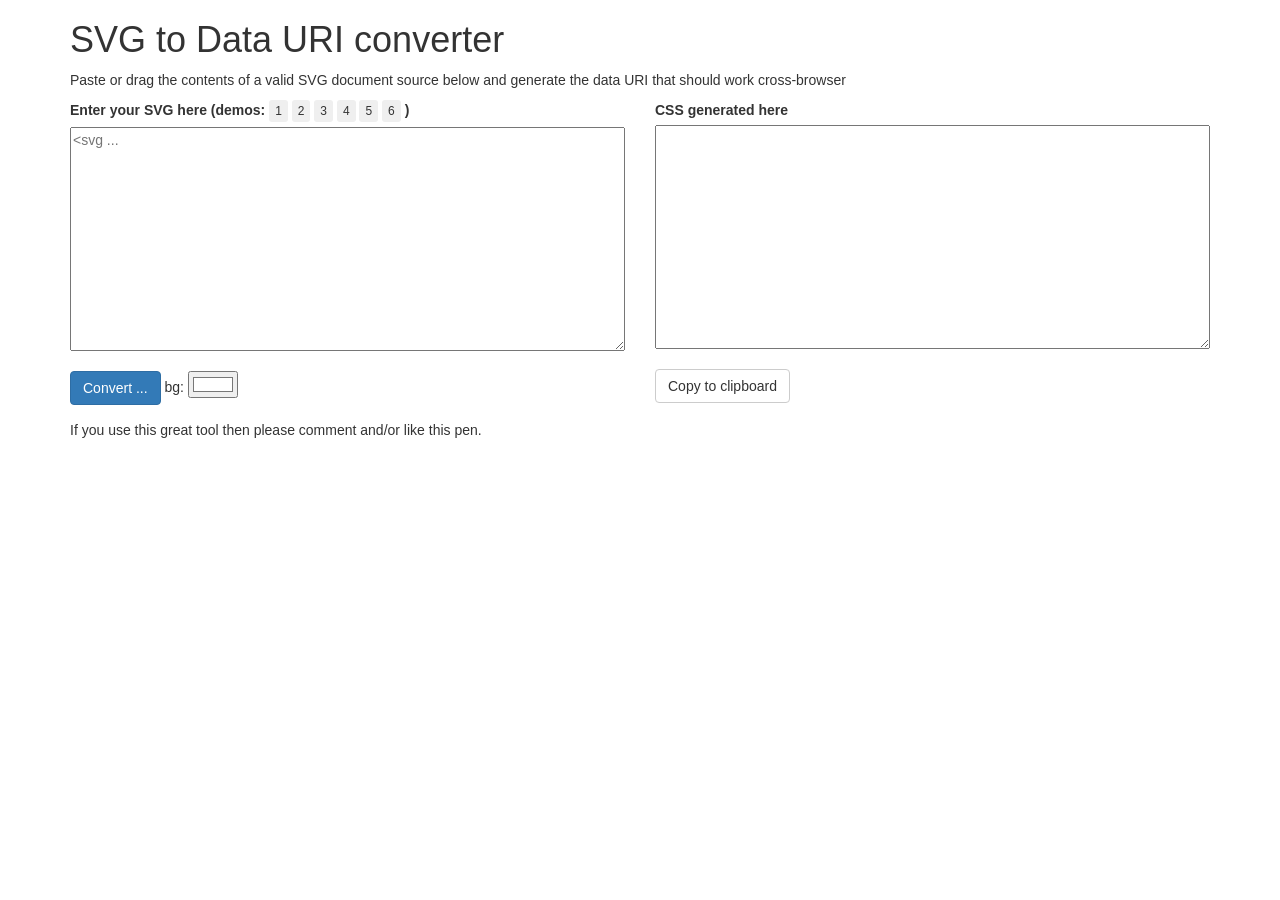
<file: another/index.html>
<!DOCTYPE html>
<html lang="en">

  <head>
    <meta charset="UTF-8">
    <title>Convert SVG to Data URI for css background-image</title>
    <link rel='stylesheet' href='https://cdnjs.cloudflare.com/ajax/libs/twitter-bootstrap/3.3.7/css/bootstrap.min.css'><link rel="stylesheet" href="./style.css">

  </head>
    
  <body>
  <div class="container">
  <div class="row">
    
    <div class="col-xs-12 input-area">
      <h1>SVG to Data URI converter</h1>
      <p>Paste or drag the contents of a valid SVG document source below and generate the data URI that should work cross-browser</p>
    </div>
    <div class="col-xs-12 col-sm-6 input-area">
      <div class="form-group">
        <label for="input">Enter your SVG here (demos: 
          <button id="circle" class="btn btn-xs">1</button>
          <button id="use" class="btn btn-xs">2</button>
          <button id="animate" class="btn btn-xs" title="only works in some browsers e.g. chrome">3</button>
          <button id="trans" class="btn btn-xs">4</button>
          <button id="fenders" class="btn btn-xs">5</button>
          <button id="marker" class="btn btn-xs">6</button>
          )
        </label>
        <textarea id="input" placeholder="<svg ..."></textarea>
      </div>

      <div class="form-group">
        <button type="button" id="convert" class="btn btn-primary">Convert ...</button>
        bg:
        <input type="color" value="#ffffff" id="background-colour"/>
      </div>
      <p>If you use this great tool then please comment and/or like this pen.</p>
    </div>
    <div class="col-xs-12 col-sm-6 input-area">
      <div class="form-group">
        <label for="output">CSS generated here</label>
        <textarea id="output" placeholder=""></textarea>
      </div>

      <div class="form-group">
        <button type="button" id="copy" class="btn btn-default">Copy to clipboard</button>
      </div>
      
    </div>

  </div>
</div>
    <script src='https://cdnjs.cloudflare.com/ajax/libs/jquery/3.1.0/jquery.min.js'></script><script  src="./script.js"></script>

  </body>
  
</html>
</file>
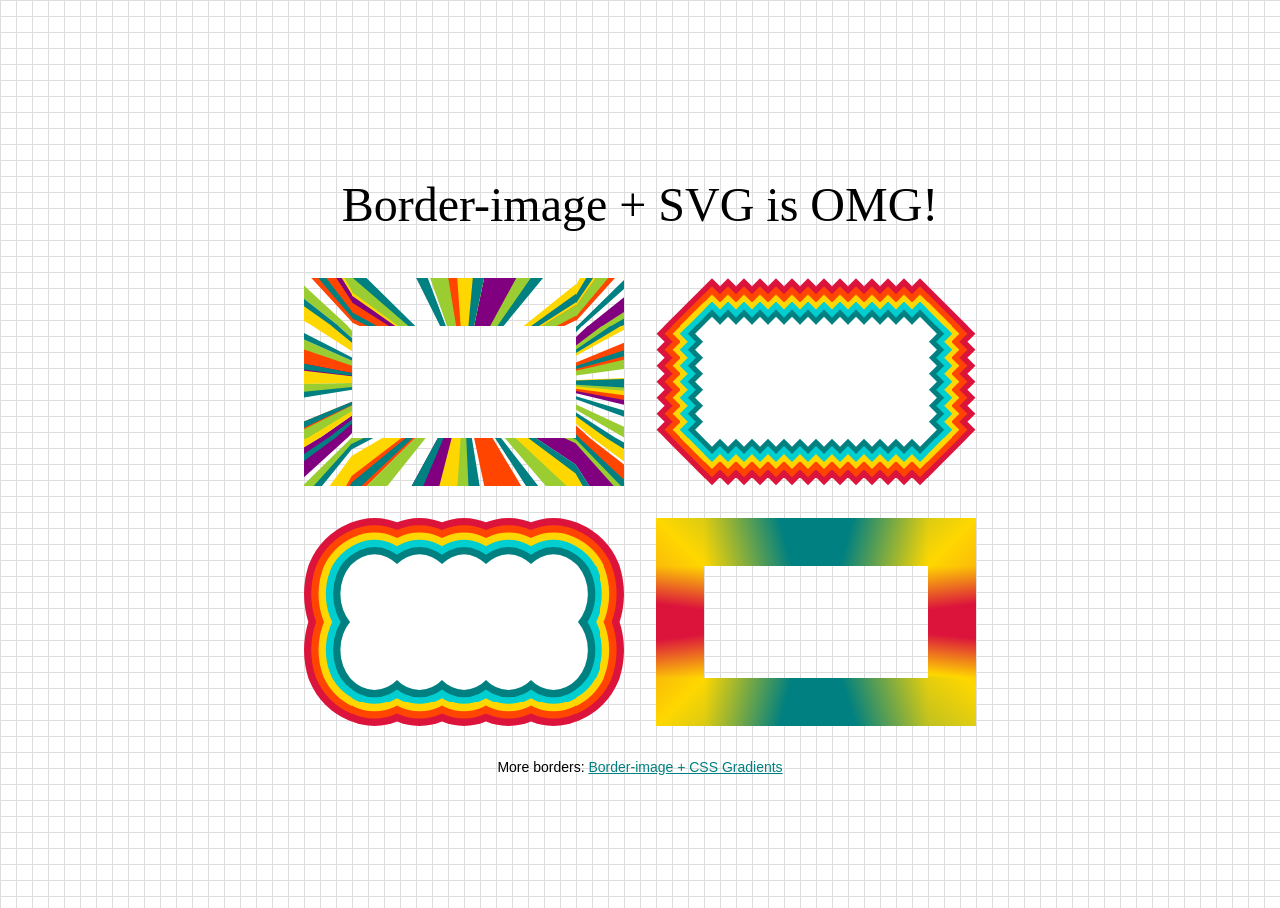
<file: seventh-dir/index.html>
<!DOCTYPE html>
<html lang="en">

  <head>
    <meta charset="UTF-8">
    <title>Border-image + SVG</title>
    <link rel="stylesheet" href="https://public.codepenassets.com/css/reset-2.0.min.css">
<link rel="stylesheet" href="./style.css">

  </head>
    
  <body>
  <div class="l-wrapper">
    <h1>Border-image + SVG is OMG!</h1>
    
    <div class="box box--1"></div>

    <div class="box box--2"></div>
    
    <div class="box box--3"></div>

    <div class="box box--4"></div>
    
    <div class="link">More borders: <a href="https://codepen.io/yoksel/pen/bwNRxb" target="_blank">Border-image + CSS Gradients</a></div>
</div>


<!-- ========== SVG Sources ========== -->

<svg viewBox="0 0 1 1" xmlns="http://www.w3.org/2000/svg" xmlns:xlink="http://www.w3.org/1999/xlink">
    <g transform="translate(0,.2) rotate(45, .5 .5)">
        <rect width="70%" height="70%"
              fill="crimson"></rect>
        <rect width="60%" height="60%"
              fill="orangered"
              x="5%" y="5%"></rect>    
        <rect width="50%" height="50%"
              fill="gold"
              x="10%" y="10%"></rect>        
        <rect width="40%" height="40%"
              fill="darkturquoise"
              x="15%" y="15%"></rect>        
        <rect width="30%" height="30%"
              fill="teal"
              x="20%" y="20%"></rect>
        <rect width="20%" height="20%"
              fill="white"
              x="25%" y="25%"></rect>
    </g>
</svg>

<svg viewBox="0 0 1 1" xmlns="http://www.w3.org/2000/svg" xmlns:xlink="http://www.w3.org/1999/xlink">
    <linearGradient id="grad-star"
                    gradientTransform="rotate(-45 .5 .5)">
        <stop stop-color="crimson" offset="0%"></stop>
        <stop stop-color="gold" offset="50%"></stop>
        <stop stop-color="teal" offset="100%"></stop>
    </linearGradient>
    <linearGradient id="grad-star--2" xlink:href="#grad-star" gradientTransform="rotate(-135 .5 .5)">
    </linearGradient>
    <linearGradient id="grad-star--3" xlink:href="#grad-star" gradientTransform="rotate(-225 .5 .5)">
    </linearGradient>
    <linearGradient id="grad-star--4" xlink:href="#grad-star" gradientTransform="rotate(45 .5 .5)">
    </linearGradient>
    <rect width="50%" height="50%"
          fill="url(#grad-star)"></rect>
    <rect width="50%" height="50%"
          x="50%"
          fill="url(#grad-star--2)"></rect>
    <rect width="50%" height="50%"
          x="50%" y="50%"
          fill="url(#grad-star--3)"></rect>
    <rect width="50%" height="50%"
          y="50%"
          fill="url(#grad-star--4)"></rect>
</svg>

<svg viewBox="0 0 10 10" xmlns="http://www.w3.org/2000/svg">    
    <circle r="25%" cx="50%" cy="50%" fill="none" stroke="purple" stroke-width="5" stroke-dasharray="1 3"/>
    <circle r="25%" cx="50%" cy="50%" fill="none" stroke="orangered" stroke-width="5" stroke-dasharray=".8 2.5"/>
    <circle r="25%" cx="50%" cy="50%" fill="none" stroke="gold" stroke-width="5" stroke-dasharray=".6 2"/>
    <circle r="25%" cx="50%" cy="50%" fill="none" stroke="yellowgreen" stroke-width="5" stroke-dasharray=".4 1.5"/>
    <circle r="25%" cx="50%" cy="50%" fill="none" stroke="teal" stroke-width="5" stroke-dasharray=".25 1"/></svg>

<svg viewBox="0 0 10 10" xmlns="http://www.w3.org/2000/svg">       <circle r="50%" cx="50%" cy="50%" fill="crimson"/>
    <circle r="45%" cx="50%" cy="50%" fill="orangered"/>
    <circle r="40%" cx="50%" cy="50%" fill="gold"/>
    <circle r="35%" cx="50%" cy="50%" fill="darkturquoise"/>
    <circle r="30%" cx="50%" cy="50%" fill="teal"/>
    <circle r="25%" cx="50%" cy="50%" fill="white"/>
</svg>
    <script  src="./script.js"></script>

  </body>
  
</html>
</file>
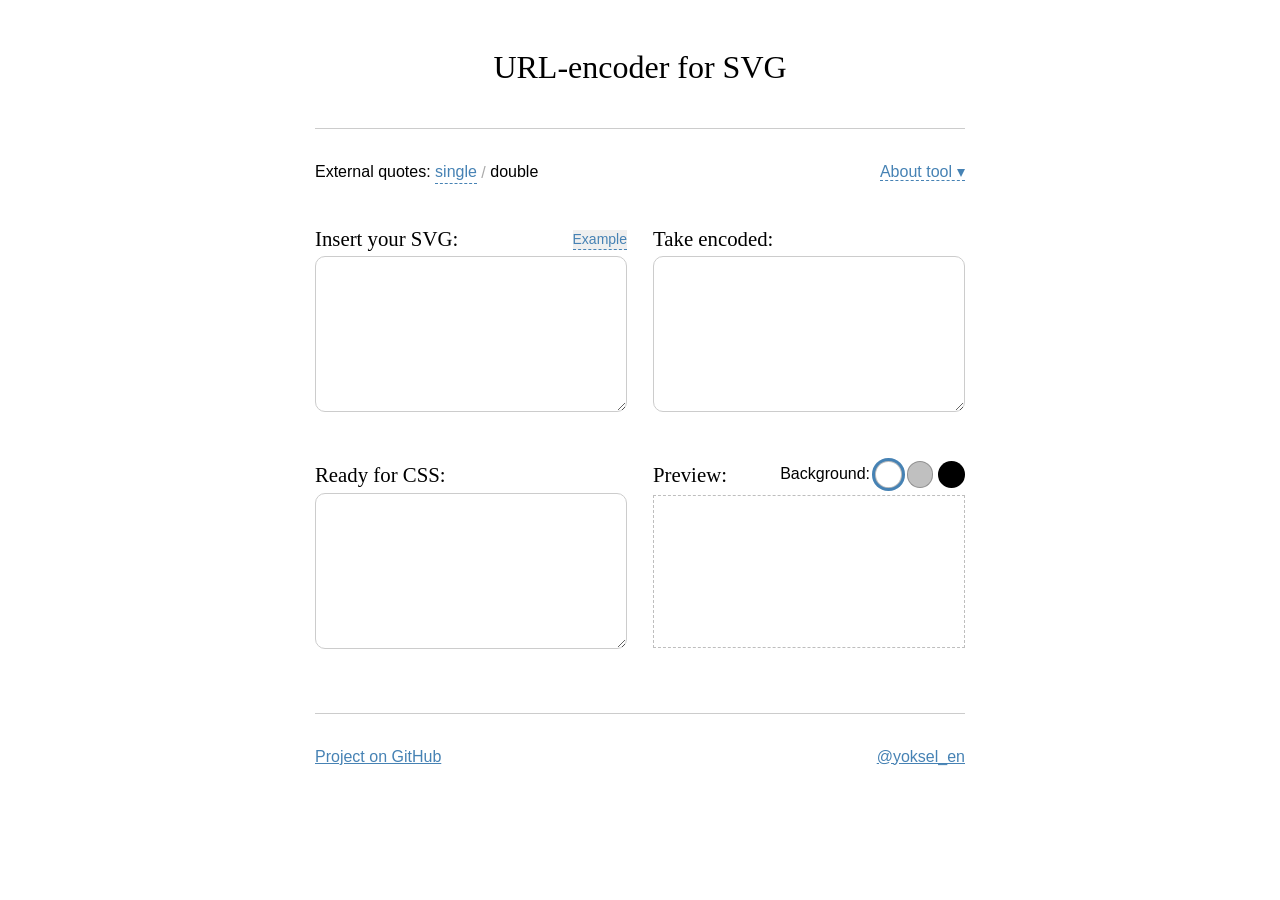
<file: sixth-dir/index.html>
<!DOCTYPE html>
<html lang="en">

  <head>
    <meta charset="UTF-8">
    <title>SVG-encoder</title>
    <link rel="stylesheet" href="https://public.codepenassets.com/css/reset-2.0.min.css">
<link rel="stylesheet" href="./style.css">

  </head>
    
  <body>
  <html>
  <head>
    <title>URL-encoder for SVG</title>
    <link rel="stylesheet" href="style.css">
  </head>
  <body>
    <div class="wrapper">
      <header class="header">
        <h1>URL-encoder for SVG</h1>
      </header>

      <main>
        <div class="panel">

          <div class="options">
              External quotes:
              <label class="options__label">
                <input
                  type="radio"
                  value="single"
                  name="quotes"
                  class="options__input visuallyhidden"
                >
                <span class="options__text">single</span>
              </label>

              <span class="options__middle-word">/</span>

              <label class="options__label">
                <input
                  type="radio"
                  value="double"
                  name="quotes"
                  class="options__input visuallyhidden"
                  checked
                >
                <span class="options__text">double</span>
              </label>
          </div>


          <dl class="about">
            <dt class="expander">About tool</dt>
            <dd class="expanded hidden">
              <p>We can use SVG in CSS via data URI, but without encoding it works only in Webkit based browsers. If encode SVG using <code>encodeURIComponent()</code> it will work everywhere.</p>

              <p>SVG must have attribute <strong>xmlns</strong> like this: <code>xmlns='http://www.w3.org/2000/svg'</code>. If it doesn't exist, it will be added automagically.</p>

              <p>Encoded SVG can be used in <code>background</code> (<a href="http://codepen.io/collection/DyJRrY/">demos</a>) and <code>border-image</code> (<a href="http://codepen.io/yoksel/full/GjgYgj/">demo</a>).</p>
            </dd>
          </dl>
        </div>

        <div class="containers">
          <div class="container container--left container container--init">
              <h4>Insert your SVG:</h4>
              <button class="button-example">Example</button>
              <textarea
                name="init"
                id="init"
                spellcheck="false"
                ></textarea>
          </div>

          <div class="container container--right container container--result">
            <h4>Take encoded:</h4>
            <textarea
              name="result"
              id="result"
              spellcheck="false"
            ></textarea>
          </div>
        </div>

        <div class="containers">
          <div class="container container--left container container--result-css">
            <h4>Ready for CSS:</h4>
            <textarea
              name="result-css"
              id="result-css"
              spellcheck="false"
            ></textarea>
          </div>

          <div class="container container--right container container--demo">
            <h4>Preview:</h4>

            <div class="contrast-buttons">Background:
              <button
                type="button"
                class="contrast-button contrast-button--white"
                data-color="white"
                title="White">
                <span class="visuallyhidden">White</span>
              </button>
              <button
                type="button"
                class="contrast-button contrast-button--silver"
                data-color="silver"
                title="Silver">
                <span class="visuallyhidden">Silver</span>
              </button>
              <button
                type="button"
                class="contrast-button contrast-button--black"
                data-color="black"
                title="Black">
                <span class="visuallyhidden">Black</span>
              </button>
            </div>

            <div class="demo-wrapper">
              <div id="demo" class="demo"></div>
            </div>
          </div>
        </div>
      </main>

      <footer class="footer">
        <a href="https://github.com/yoksel/url-encoder/">Project on GitHub</a>
        <a href="https://twitter.com/yoksel_en">@yoksel_en</a>
      </footer>
    </div>
  </body>
</html>
    <script  src="./script.js"></script>

  </body>
  
</html>
</file>
<file: another/style.css>
.input-area {
  background: #FFF;
  background: rgba(255, 255, 255, 0.9);
}

textarea {
  width: 100%;
  height: 16em;
}

/* also check out the similar https://websemantics.uk/tools/svg-to-background-image-conversion/ which is pretty cool and supplies some context too */
</file>
<file: seventh-dir/style.css>
.box--1 {
  border: 3rem solid transparent;
  -o-border-image: url("data:image/svg+xml,%3Csvg viewBox='0 0 10 10'  width='48' height='48' xmlns='http://www.w3.org/2000/svg'%3E%3Ccircle r='50%25' cx='50%25' cy='50%25' fill='none' stroke='purple' stroke-width='5' stroke-dasharray='1 3'/%3E%0A%3Ccircle r='50%25' cx='50%25' cy='50%25' fill='none' stroke='orangered' stroke-width='5' stroke-dasharray='.8 2.5'/%3E%3Ccircle r='50%25' cx='50%25' cy='50%25' fill='none' stroke='gold' stroke-width='5' stroke-dasharray='.6 2'/%3E%3Ccircle r='50%25' cx='50%25' cy='50%25' fill='none' stroke='yellowgreen' stroke-width='5' stroke-dasharray='.4 1.5'/%3E%3Ccircle r='50%25' cx='50%25' cy='50%25' fill='none' stroke='teal' stroke-width='5' stroke-dasharray='.25 1'/%3E%3C/svg%3E") 25%;
     border-image: url("data:image/svg+xml,%3Csvg viewBox='0 0 10 10'  width='48' height='48' xmlns='http://www.w3.org/2000/svg'%3E%3Ccircle r='50%25' cx='50%25' cy='50%25' fill='none' stroke='purple' stroke-width='5' stroke-dasharray='1 3'/%3E%0A%3Ccircle r='50%25' cx='50%25' cy='50%25' fill='none' stroke='orangered' stroke-width='5' stroke-dasharray='.8 2.5'/%3E%3Ccircle r='50%25' cx='50%25' cy='50%25' fill='none' stroke='gold' stroke-width='5' stroke-dasharray='.6 2'/%3E%3Ccircle r='50%25' cx='50%25' cy='50%25' fill='none' stroke='yellowgreen' stroke-width='5' stroke-dasharray='.4 1.5'/%3E%3Ccircle r='50%25' cx='50%25' cy='50%25' fill='none' stroke='teal' stroke-width='5' stroke-dasharray='.25 1'/%3E%3C/svg%3E") 25%;
}

.box--2 {
  border: 3rem solid transparent;
  -o-border-image: url("data:image/svg+xml,%3Csvg viewBox='0 0 1 1' width='100' height='100' xmlns='http://www.w3.org/2000/svg' xmlns:xlink='http://www.w3.org/1999/xlink'%3E%0A    %3Cg transform='translate%280,.21%29 rotate%2845, .5 .5%29'%3E%0A %3Crect width='70%25' height='70%25'%0A fill='crimson'%3E%3C/rect%3E%0A %3Crect width='60%25' height='60%25'%0A fill='orangered'%0A x='5%25' y='5%25'%3E%3C/rect%3E %0A %3Crect width='50%25' height='50%25'%0A fill='gold'%0A x='10%25' y='10%25'%3E%3C/rect%3E %0A %3Crect width='40%25' height='40%25'%0A fill='darkturquoise'%0A x='15%25' y='15%25'%3E%3C/rect%3E %0A %3Crect width='30%25' height='30%25'%0A fill='teal'%0A x='20%25' y='20%25'%3E%3C/rect%3E%0A %3Crect width='21%25' height='21%25'%0A fill='white'%0A x='24.5%25' y='24.5%25'%3E%3C/rect%3E%0A %3C/g%3E%0A%3C/svg%3E") 43% fill;
     border-image: url("data:image/svg+xml,%3Csvg viewBox='0 0 1 1' width='100' height='100' xmlns='http://www.w3.org/2000/svg' xmlns:xlink='http://www.w3.org/1999/xlink'%3E%0A    %3Cg transform='translate%280,.21%29 rotate%2845, .5 .5%29'%3E%0A %3Crect width='70%25' height='70%25'%0A fill='crimson'%3E%3C/rect%3E%0A %3Crect width='60%25' height='60%25'%0A fill='orangered'%0A x='5%25' y='5%25'%3E%3C/rect%3E %0A %3Crect width='50%25' height='50%25'%0A fill='gold'%0A x='10%25' y='10%25'%3E%3C/rect%3E %0A %3Crect width='40%25' height='40%25'%0A fill='darkturquoise'%0A x='15%25' y='15%25'%3E%3C/rect%3E %0A %3Crect width='30%25' height='30%25'%0A fill='teal'%0A x='20%25' y='20%25'%3E%3C/rect%3E%0A %3Crect width='21%25' height='21%25'%0A fill='white'%0A x='24.5%25' y='24.5%25'%3E%3C/rect%3E%0A %3C/g%3E%0A%3C/svg%3E") 43% fill;
  border-image-repeat: round;
}

.box--3 {
  border: 3rem solid transparent;
  -o-border-image: url("data:image/svg+xml,%3Csvg viewBox='0 0 10 10' width='100' height='100' xmlns='http://www.w3.org/2000/svg'%3E    %0A    %3Ccircle r='50%25' cx='50%25' cy='50%25' fill='crimson'/%3E%0A    %3Ccircle r='45%25' cx='50%25' cy='50%25' fill='orangered'/%3E%0A    %3Ccircle r='40%25' cx='50%25' cy='50%25' fill='gold'/%3E%0A    %3Ccircle r='35%25' cx='50%25' cy='50%25' fill='darkturquoise'/%3E%0A    %3Ccircle r='30%25' cx='50%25' cy='50%25' fill='teal'/%3E%0A    %3Ccircle r='25%25' cx='50%25' cy='50%25' fill='white'/%3E%0A%3C/svg%3E") 33% fill;
     border-image: url("data:image/svg+xml,%3Csvg viewBox='0 0 10 10' width='100' height='100' xmlns='http://www.w3.org/2000/svg'%3E    %0A    %3Ccircle r='50%25' cx='50%25' cy='50%25' fill='crimson'/%3E%0A    %3Ccircle r='45%25' cx='50%25' cy='50%25' fill='orangered'/%3E%0A    %3Ccircle r='40%25' cx='50%25' cy='50%25' fill='gold'/%3E%0A    %3Ccircle r='35%25' cx='50%25' cy='50%25' fill='darkturquoise'/%3E%0A    %3Ccircle r='30%25' cx='50%25' cy='50%25' fill='teal'/%3E%0A    %3Ccircle r='25%25' cx='50%25' cy='50%25' fill='white'/%3E%0A%3C/svg%3E") 33% fill;
  border-image-repeat: round;
}

.box--4 {
  border: 3rem solid transparent;
  -o-border-image: url("data:image/svg+xml,%3Csvg viewBox='0 0 1 1' width='100' height='100' xmlns='http://www.w3.org/2000/svg' xmlns:xlink='http://www.w3.org/1999/xlink'%3E%0A  %3ClinearGradient id='grad'%0A   gradientTransform='rotate%28-45 .5 .5%29'%3E%0A   %3Cstop stop-color='crimson' offset='0%25'%3E%3C/stop%3E%0A   %3Cstop stop-color='gold' offset='50%25'%3E%3C/stop%3E%0A   %3Cstop stop-color='teal' offset='100%25'%3E%3C/stop%3E%0A %3C/linearGradient%3E%0A %3ClinearGradient id='grad--2' xlink:href='%23grad' gradientTransform='rotate%28-135 .5 .5%29'%3E%0A %3C/linearGradient%3E%0A %3ClinearGradient id='grad--3' xlink:href='%23grad' gradientTransform='rotate%28-230 .5 .5%29'%3E%0A %3C/linearGradient%3E%0A %3ClinearGradient id='grad--4' xlink:href='%23grad' gradientTransform='rotate%2845 .5 .5%29'%3E%0A %3C/linearGradient%3E%0A %3Crect width='50%25' height='50%25'%0A  fill='url%28%23grad%29'%3E%3C/rect%3E%0A %3Crect width='50%25' height='50%25'%0A  x='50%25'%0A  fill='url%28%23grad--2%29'%3E%3C/rect%3E%0A %3Crect width='50%25' height='50%25'%0A  x='50%25' y='50%25'%0A  fill='url%28%23grad--3%29'%3E%3C/rect%3E%0A %3Crect width='50%25' height='50%25'%0A  y='50%25'%0A  fill='url%28%23grad--4%29'%3E%3C/rect%3E%0A%3C/svg%3E") 5%;
     border-image: url("data:image/svg+xml,%3Csvg viewBox='0 0 1 1' width='100' height='100' xmlns='http://www.w3.org/2000/svg' xmlns:xlink='http://www.w3.org/1999/xlink'%3E%0A  %3ClinearGradient id='grad'%0A   gradientTransform='rotate%28-45 .5 .5%29'%3E%0A   %3Cstop stop-color='crimson' offset='0%25'%3E%3C/stop%3E%0A   %3Cstop stop-color='gold' offset='50%25'%3E%3C/stop%3E%0A   %3Cstop stop-color='teal' offset='100%25'%3E%3C/stop%3E%0A %3C/linearGradient%3E%0A %3ClinearGradient id='grad--2' xlink:href='%23grad' gradientTransform='rotate%28-135 .5 .5%29'%3E%0A %3C/linearGradient%3E%0A %3ClinearGradient id='grad--3' xlink:href='%23grad' gradientTransform='rotate%28-230 .5 .5%29'%3E%0A %3C/linearGradient%3E%0A %3ClinearGradient id='grad--4' xlink:href='%23grad' gradientTransform='rotate%2845 .5 .5%29'%3E%0A %3C/linearGradient%3E%0A %3Crect width='50%25' height='50%25'%0A  fill='url%28%23grad%29'%3E%3C/rect%3E%0A %3Crect width='50%25' height='50%25'%0A  x='50%25'%0A  fill='url%28%23grad--2%29'%3E%3C/rect%3E%0A %3Crect width='50%25' height='50%25'%0A  x='50%25' y='50%25'%0A  fill='url%28%23grad--3%29'%3E%3C/rect%3E%0A %3Crect width='50%25' height='50%25'%0A  y='50%25'%0A  fill='url%28%23grad--4%29'%3E%3C/rect%3E%0A%3C/svg%3E") 5%;
}

/* Page styles */
HTML,
BODY {
  height: 100%;
}

BODY {
  display: flex;
  align-items: center;
  min-width: 51rem;
  justify-content: center;
  background: linear-gradient(#DDD 1px, transparent 1px), linear-gradient(90deg, #DDD 1px, transparent 1px);
  background-color: #fff;
  background-size: 1rem 1rem;
  text-align: center;
  font: 14px/1.4 Tahoma, sans-serif;
}

A {
  color: teal;
}

H1 {
  width: 100%;
  margin-bottom: 0.5em;
  font: 3rem/1.4 Georgia, serif;
}

svg {
  display: none;
  border: 1px solid red;
  width: 200px;
  height: 200px;
}

.l-wrapper {
  display: flex;
  flex-wrap: wrap;
  width: 44rem;
  margin: 2rem;
}

.box {
  position: relative;
  margin: 1rem;
  width: 20rem;
  height: 13rem;
  box-sizing: border-box;
  vertical-align: top;
  text-align: center;
}

.link {
  width: 100%;
  margin-top: 1rem;
}
</file>
<file: sixth-dir/style.css>
BODY {
  font: 16px/1.4 "Trebuchet MS", Arial, sans-serif;
  color: #000;
}

A {
  color: steelblue;
}

H1 {
  font: 2em/1.4 Georgia, serif;
  text-align: center;
}

H4 {
  margin: 0;
  margin-bottom: 0.15em;
  font: 1.3em/1.4 Georgia, serif;
}

P {
  margin: 1.2rem 0;
}

TEXTAREA {
  width: 100%;
  height: 150px;
  margin: 0;
  border: 1px solid #CCC;
  border-radius: 10px;
  font-size: 13px;
  font-family: monospace;
}

CODE {
  padding: 0 3px;
  background: #EEE;
  border-radius: 5px;
  text-shadow: 1px 1px 0 white;
  font: 14px/1.4 monospace;
  color: #333;
}

CODE I {
  font-style: italic;
  color: black;
}

DL, DD, DT {
  margin: 0;
}

DL {
  text-align: right;
}

DT {
  border-bottom: 1px dashed;
  display: inline-block;
  line-height: 1;
  color: steelblue;
  cursor: pointer;
}

DT:after {
  content: "";
  display: inline-block;
  border: 0 solid transparent;
  border-width: 8px 4px 0;
  border-top-color: currentColor;
  border-bottom-color: currentColor;
  margin-left: 5px;
}

.opened:after {
  border-width: 0 4px 8px;
}

DD {
  text-align: left;
}

.hidden {
  display: none;
}

.visuallyhidden {
  position: absolute;
  width: 1px;
  height: 1px;
  margin: -1px;
  border: 0;
  padding: 0;
  white-space: nowrap;
  -webkit-clip-path: inset(100%);
          clip-path: inset(100%);
  clip: rect(0 0 0 0);
  overflow: hidden;
}

.wrapper {
  width: 650px;
  margin: 1.5rem auto 4rem;
}

.header {
  position: relative;
  margin-bottom: 2rem;
  padding-bottom: 1rem;
  border-bottom: 1px solid #CCC;
}

.header:before {
  content: "";
  display: table;
  width: 100%;
  clear: both;
}

.langs {
  position: absolute;
  top: 0;
  right: 0;
  margin: auto;
  list-style-type: none;
}

.langs__item {
  display: inline-block;
}

.langs__link--current {
  color: #000;
}

.footer {
  position: relative;
  display: flex;
  justify-content: space-between;
  margin-top: 3rem;
  padding-top: 2rem;
  border-top: 1px solid #CCC;
}

.panel {
  position: relative;
  z-index: 1;
  margin-bottom: 2.5rem;
  display: flex;
  justify-content: space-between;
}

.options {
  position: relative;
}

.options__middle-word {
  vertical-align: middle;
  color: #AAA;
}

.options__text {
  display: inline-block;
  border-bottom: 1px dashed;
  color: steelblue;
  cursor: pointer;
}

.options__input:checked + .options__text {
  border: 0;
  color: inherit;
  cursor: default;
}

.expander {
  position: relative;
  z-index: 2;
}

.expanded {
  position: absolute;
  top: -15px;
  right: -15px;
  left: -15px;
  padding: 2rem 1.5rem 1rem;
  background: #FFF;
  border: 1px solid #CCC;
  border-radius: 5px;
  box-shadow: 0 0 0 5px rgba(0, 0, 0, 0.1);
}

.button-example {
  padding: 0;
  border: 0;
  border-bottom: 1px dashed;
  line-height: 1;
  align-self: center;
  font: inherit;
  font-size: 14px;
  color: steelblue;
  cursor: pointer;
}

.containers {
  margin-bottom: 32px;
  display: flex;
  flex-wrap: wrap;
  justify-content: space-between;
}

.container {
  position: relative;
  width: 48%;
  margin-bottom: 1em;
  display: flex;
  flex-wrap: wrap;
  justify-content: space-between;
}

.demo-wrapper {
  width: 100%;
  border: 1px dashed rgba(0, 0, 0, 0.25);
}

.demo {
  height: 150px;
  background-repeat: no-repeat;
}

.contrast-buttons {
  display: flex;
  align-items: center;
  margin-bottom: 0.4em;
}

.contrast-button {
  display: block;
  width: 2em;
  height: 2em;
  margin-left: 5px;
  padding: 0;
  border-radius: 50%;
  border: 1px solid rgba(0, 0, 0, 0.25);
  outline: none;
  cursor: pointer;
}

.contrast-button--current {
  box-shadow: 0 0 0 3px steelblue;
}

.contrast-button:active {
  box-shadow: 0 0 0 3px rgba(0, 0, 0, 0.25);
}

.contrast-button--white {
  background: white;
}

.contrast-button--silver {
  background: silver;
}

.contrast-button--black {
  background: black;
}
</file>
